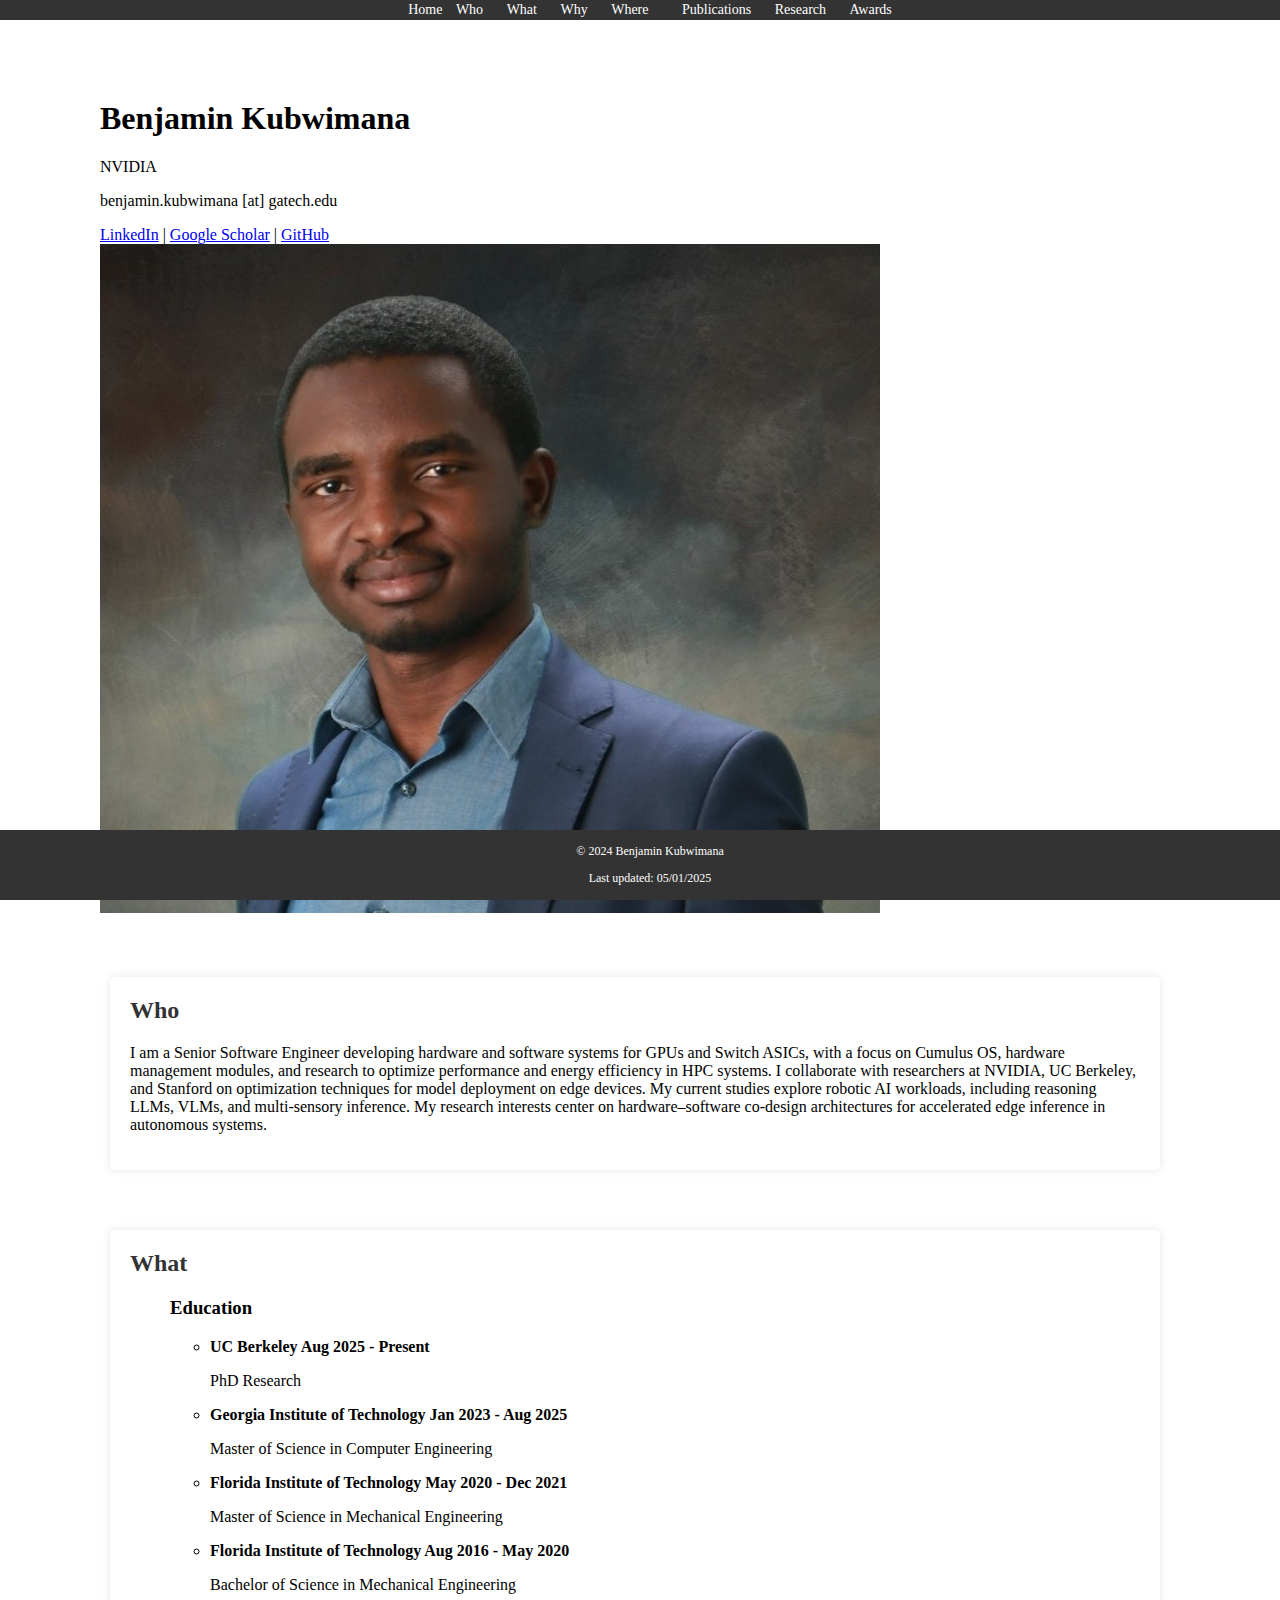
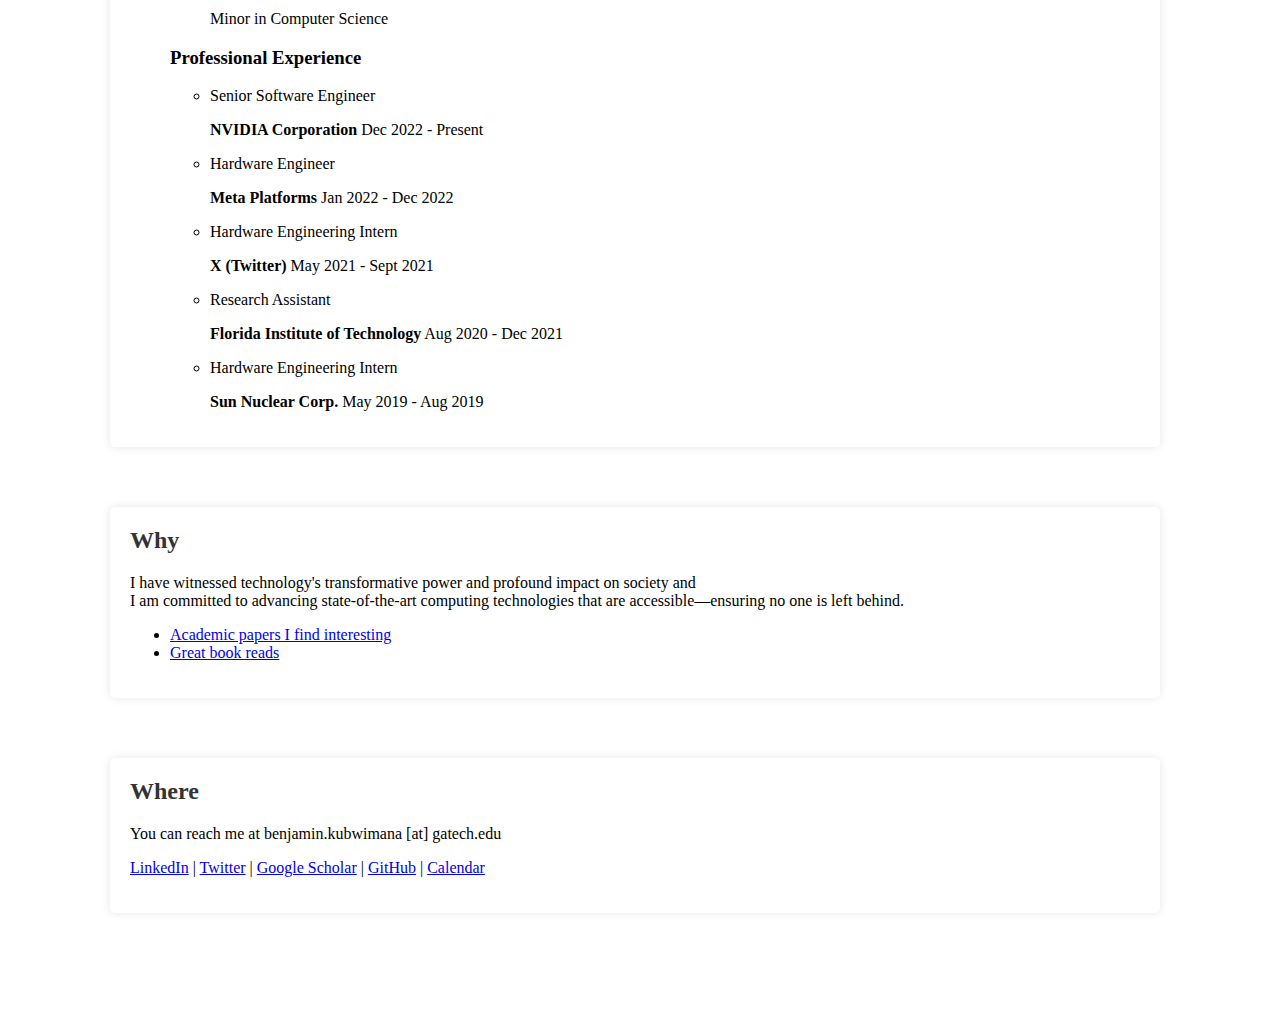
<file: index.html>
<!DOCTYPE html>
<html lang="en">

<head>
    <meta charset="UTF-8">
    <meta name="viewport" content="width=device-width, initial-scale=1.0">
    <meta name="description" content="Personal webpage of Benjamin Kubwimana">
    <title>BEN</title>
    <link rel="apple-touch-icon" sizes="180x180" href="media/apple-touch-icon.png">
    <link rel="icon" type="image/png" sizes="32x32" href="media/favicon-32x32.png">
    <link rel="icon" type="image/png" sizes="16x16" href="media/favicon-16x16.png">
    <link rel="manifest" href="media/site.webmanifest">
    <link rel="stylesheet" href="css/styles.css">
</head>

<body>
    <header>
        <nav>
            <ul>
                <li>
                    <a href="#Home">Home</a>
                    <ul>
                        <li><a href="#Who">Who</a></li>
                        <li><a href="#What">What</a></li>
                        <li><a href="#Why">Why</a></li>
                        <li><a href="#Where">Where</a></li>
                    </ul>
                </li>
                <li><a href="publications.html">Publications</a></li>
                <li><a href="research.html">Research</a></li>
                <li><a href="awards.html">Awards</a></li>
            </ul>
        </nav>
    </header>

    <!-- profile picture -->
    <div class="profile-container">
        <div class="profile-text">
            <h1>Benjamin Kubwimana</h1>
            <p>NVIDIA</p>
            <p>benjamin.kubwimana [at] gatech.edu</p>
            <!--  CV and google scholar and GitHub links-->
            <a href="https://www.linkedin.com/in/benjamink-1">LinkedIn</a> |
            <a href="https://scholar.google.com/citations?user=TUsNMc8AAAAJ&hl=en">Google Scholar</a> |
            <a href="https://github.com/bkubwimana">GitHub</a>
        </div>
        <img src="media/prof.jpg" alt="Benjamin Kubwimana" class="profile-picture">
    </div>

    <section id="Who">
        <h2>Who</h2>
        <p>
            I am a Senior Software Engineer developing hardware and software systems for GPUs and Switch ASICs, with a
            focus on Cumulus OS, hardware management modules, and research to optimize performance and energy efficiency
            in HPC systems. I collaborate with researchers at NVIDIA, UC Berkeley, and Stanford
            on optimization techniques for model deployment on edge devices. My current studies explore robotic AI
            workloads,
            including reasoning LLMs, VLMs, and multi-sensory inference. My research interests center on
            hardware–software co-design architectures for accelerated edge inference in autonomous systems.
        </p>
    </section>

    <section id="What">
        <h2>What</h2>
        <ul>
            <h3>Education</h3>
            <ul class="education-list">
                <li>
                    <div class="education-item">
                        <strong>
                            UC Berkeley
                            <span class="dates">Aug 2025 - Present</span>
                        </strong>
                        <p>PhD Research</p>
                    </div>
                </li>
                <li>
                    <div class="education-item">
                        <strong>
                            Georgia Institute of Technology
                            <span class="dates">Jan 2023 - Aug 2025</span>
                        </strong>
                        <p>Master of Science in Computer Engineering</p>
                    </div>
                </li>
                <li>
                    <div class="education-item">
                        <strong>
                            Florida Institute of Technology
                            <span class="dates">May 2020 - Dec 2021</span>
                        </strong>
                        <p>Master of Science in Mechanical Engineering</p>
                    </div>
                </li>
                <li>
                    <div class="education-item">
                        <strong>
                            Florida Institute of Technology
                            <span class="dates">Aug 2016 - May 2020</span>
                        </strong>
                        <p>Bachelor of Science in Mechanical Engineering</p>
                        <p>Minor in Computer Science</p>
                    </div>
                </li>
            </ul>

            <h3>Professional Experience</h3>
            <ul class="experience-list">
                <li>
                    <div class="experience-item">
                        <p class="job-title">Senior Software Engineer</p>
                        <div class="company-info">
                            <strong>NVIDIA Corporation</strong>
                            <span class="dates">Dec 2022 - Present</span>
                        </div>
                    </div>
                </li>
                <li>
                    <div class="experience-item">
                        <p class="job-title">Hardware Engineer</p>
                        <div class="company-info">
                            <strong>Meta Platforms</strong>
                            <span class="dates">Jan 2022 - Dec 2022</span>
                        </div>
                    </div>
                </li>
                <li>
                    <div class="experience-item">
                        <p class="job-title">Hardware Engineering Intern</p>
                        <div class="company-info">
                            <strong>X (Twitter)</strong>
                            <span class="dates">May 2021 - Sept 2021</span>
                        </div>
                    </div>
                </li>
                <li>
                    <div class="experience-item">
                        <p class="job-title">Research Assistant</p>
                        <div class="company-info">
                            <strong>Florida Institute of Technology</strong>
                            <span class="dates">Aug 2020 - Dec 2021</span>
                        </div>
                    </div>
                </li>
                <li>
                    <div class="experience-item">
                        <p class="job-title">Hardware Engineering Intern</p>
                        <div class="company-info">
                            <strong>Sun Nuclear Corp.</strong>
                            <span class="dates">May 2019 - Aug 2019</span>
                        </div>
                    </div>
                </li>
            </ul>
        </ul>
    </section>

    <section id="Why">
        <h2>Why</h2>
        <p>I have witnessed technology's transformative power and profound impact on society and <br>
            I am committed to advancing state-of-the-art computing technologies that are accessible—ensuring no one is
            left behind.</p>
        <ul>
            <li><a href="papertable.html"> Academic papers I find interesting</a></li>
            <li><a href="booktable.html"> Great book reads</a></li>
        </ul>
    </section>

    <section id="Where">
        <h2>Where</h2>
        <p>You can reach me at benjamin.kubwimana [at] gatech.edu</p>
        <p>
            <a href="https://www.linkedin.com/in/benjamink-1">LinkedIn</a> |
            <a href="https://x.com/Benyam1nK">Twitter</a> |
            <a href="https://scholar.google.com/citations?user=TUsNMc8AAAAJ&hl=en">Google Scholar</a> |
            <a href="https://github.com/bkubwimana">GitHub</a> |
            <a href="https://calendar.app.google/QBmSLeYKjYUbjBjs5">Calendar</a>
        </p>
    </section>

    <footer>
        <p>&copy; 2024 Benjamin Kubwimana</p>
        <p>Last updated: 05/01/2025</p>
    </footer>

</body>

</html>
</file>
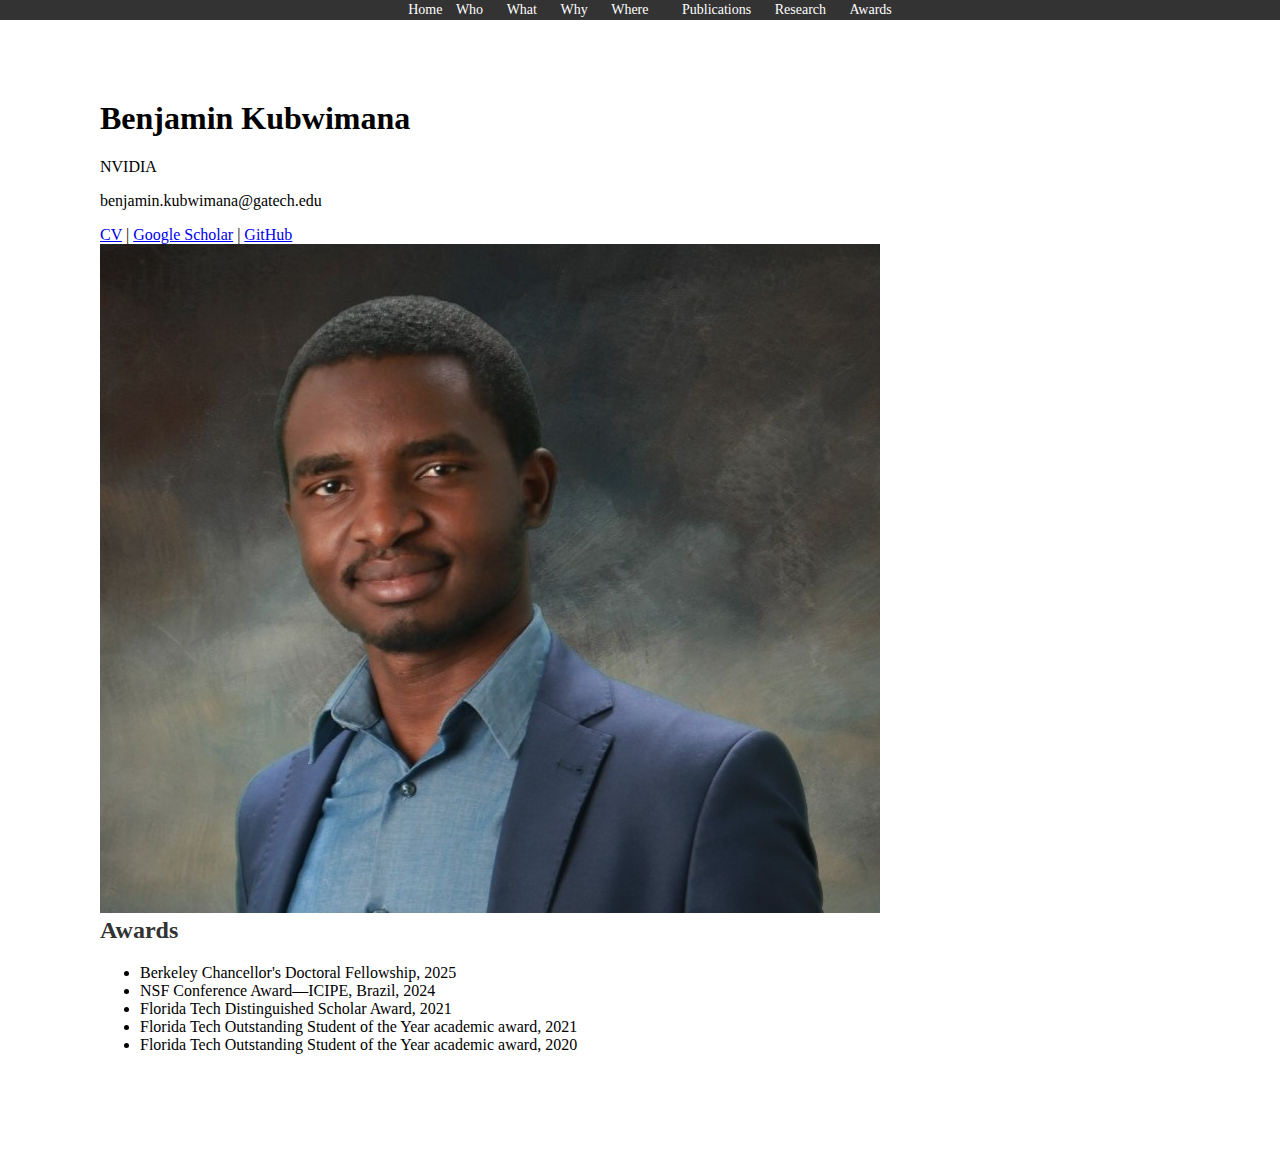
<file: awards.html>
<!DOCTYPE html>
<html lang="en">

<head>
    <meta charset="UTF-8">
    <meta name="viewport" content="width=device-width, initial-scale=1.0">
    <meta name="description" content="Personal webpage of Benjamin Kubwimana">
    <title>BEN</title>
    <link rel="stylesheet" href="css/styles.css">
</head>

<body>
    <header>
        <nav>
            <ul>
                <li>
                    <a href="index.html#Home">Home</a>
                    <ul>
                        <li><a href="index.html#Who">Who</a></li>
                        <li><a href="index.html#What">What</a></li>
                        <li><a href="index.html#Why">Why</a></li>
                        <li><a href="index.html#Where">Where</a></li>
                    </ul>
                </li>
                <li><a href="publications.html">Publications</a></li>
                <li><a href="research.html">Research</a></li>
                <li><a href="awards.html">Awards</a></li>
            </ul>
        </nav>
    </header>

    <!--profile picture -->
    <div class="profile-container">
        <div class="profile-text">
            <h1>Benjamin Kubwimana</h1>
            <p>NVIDIA</p>
            <p>benjamin&#46kubwimana&#64gatech&#46edu</p>
            <!-- CV and google scholar and GitHub links-->
            <a href="media/CV_Benjamin_Kubwimana.pdf" download>CV</a> |
            <a href="https://scholar.google.com/citations?user=TUsNMc8AAAAJ&hl=en">Google Scholar</a> |
            <a href="https://github.com/bkubwimana">GitHub</a>
        </div>
        <img src="media/prof.jpg" alt="Benjamin Kubwimana" class="profile-picture">
    </div>
    <h2>Awards</h2>
    <ul>
        <li>Berkeley Chancellor's Doctoral Fellowship, 2025</li>
        <li>NSF Conference Award—ICIPE, Brazil, 2024 </li>
        <li>Florida Tech Distinguished Scholar Award, 2021</li>
        <li>Florida Tech Outstanding Student of the Year academic award, 2021</li>
        <li>Florida Tech Outstanding Student of the Year academic award, 2020</li>
</body>

</html>
</file>
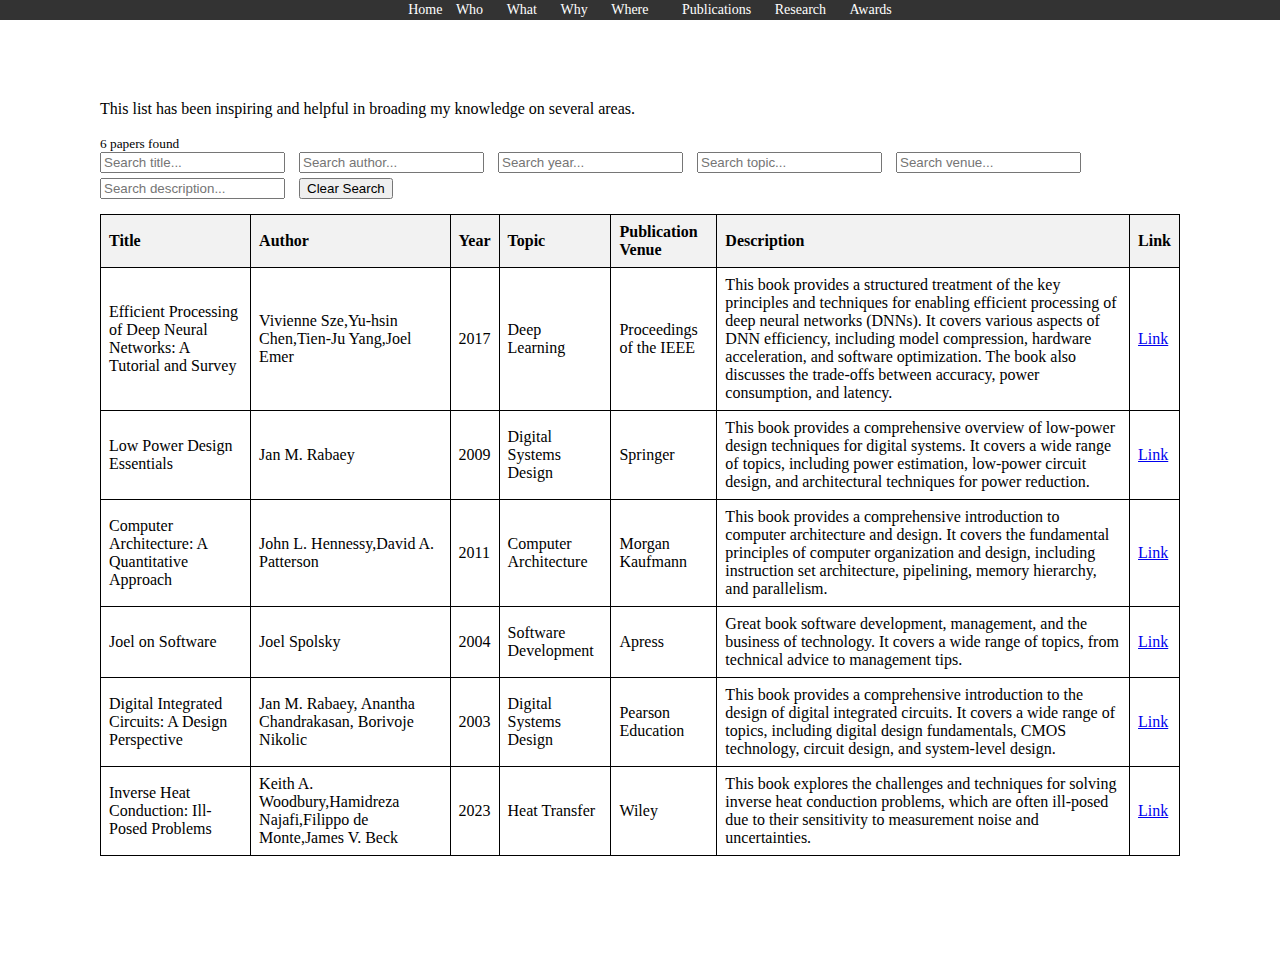
<file: booktable.html>
<!DOCTYPE html>
<html lang="en">

<head>
    <meta charset="UTF-8">
    <meta name="viewport" content="width=device-width, initial-scale=1.0">
    <meta name="description" content="Personal webpage of Benjamin Kubwimana">
    <title>BEN</title>
    <link rel="stylesheet" href="css/styles.css">
</head>

<body>
    <header>
        <nav>
            <ul>
                <li>
                    <a href="index.html#Home">Home</a>
                    <ul>
                        <li><a href="index.html#Who">Who</a></li>
                        <li><a href="index.html#What">What</a></li>
                        <li><a href="index.html#Why">Why</a></li>
                        <li><a href="index.html#Where">Where</a></li>
                    </ul>
                </li>
                <li><a href="publications.html">Publications</a></li>
                <li><a href="research.html">Research</a></li>
                <li><a href="awards.html">Awards</a></li>
            </ul>
        </nav>
    </header>
    <p>
        This list has been inspiring and helpful in broading my knowledge on several areas.
    </p>
    <p id="paperCount">
    </p>
    <small id="searchCount">
        Your search returned 0 papers.
    </small>

    <div class="search-inputs">
        <input type="text" id="titleSearch" placeholder="Search title...">
        <input type="text" id="authorSearch" placeholder="Search author...">
        <input type="text" id="yearSearch" placeholder="Search year...">
        <input type="text" id="topicSearch" placeholder="Search topic...">
        <input type="text" id="venueSearch" placeholder="Search venue...">
        <input type="text" id="descriptionSearch" placeholder="Search description...">
        <button id="clearSearch">Clear Search</button>
    </div>

    <table id="paperTable">
        <thead>
            <tr>
                <th data-sort="title">Title</th>
                <th data-sort="author">Author</th>
                <th data-sort="year">Year</th>
                <th data-sort="topic">Topic</th>
                <th data-sort="venue">Publication Venue</th>
                <th data-sort="description">Description</th>
                <th>Link</th>
            </tr>
        </thead>
        <tbody>
            <!-- Table body will be populated by JavaScript -->
        </tbody>
    </table>

    <script>
        const table = document.getElementById('paperTable');
        const tbody = table.querySelector('tbody');
        const clearButton = document.getElementById('clearSearch');
        const searchInputs = {
            title: document.getElementById('titleSearch'),
            author: document.getElementById('authorSearch'),
            year: document.getElementById('yearSearch'),
            topic: document.getElementById('topicSearch'),
            venue: document.getElementById('venueSearch'),
            description: document.getElementById('descriptionSearch')
        };
        const paperCountElement = document.getElementById('paperCount');
        const searchCountElement = document.getElementById('searchCount');
        let sortOrder = {};

        // Load papers from JSON file
        fetch('papers/book.json')
            .then(response => response.json())
            .then(papers => {
                populateTable(papers);
                // set search count as paper count initially
                updateSearchCount(papers.length);
                setupEventListeners();
            })
            .catch(error => console.error('Error loading papers:', error));

        function populateTable(papers) {
            papers.forEach(paper => {
                const row = document.createElement('tr');
                for (let key in searchInputs) {
                    const cell = document.createElement('td');
                    cell.textContent = paper[key];
                    cell.setAttribute('data-label', key.charAt(0).toUpperCase() + key.slice(1));
                    row.appendChild(cell);
                }
                // Add the link cell
                const linkCell = document.createElement('td');
                if (paper.link) {
                    const link = document.createElement('a');
                    link.href = paper.link;
                    link.textContent = 'Link';
                    link.target = '_blank'; // Opens in a new tab
                    linkCell.appendChild(link);
                } else {
                    linkCell.textContent = 'N/A';
                }
                row.appendChild(linkCell);
                tbody.appendChild(row);
            });
        }
        function updateSearchCount(count) {
            searchCountElement.textContent = `${count} papers found`;
        }

        function setupEventListeners() {
            for (let key in searchInputs) {
                searchInputs[key].addEventListener('keyup', searchTable);
            }

            clearButton.addEventListener('click', function () {
                for (let key in searchInputs) {
                    searchInputs[key].value = '';
                }
                searchTable();
            });

            table.querySelector('thead').addEventListener('click', function (e) {
                const th = e.target.closest('th');
                if (!th) return;
                const column = th.dataset.sort;
                const dataType = column === 'year' ? 'number' : 'string';
                sortOrder[column] = sortOrder[column] === 'asc' ? 'desc' : 'asc';
                sortTable(column, dataType, sortOrder[column]);
            });
        }

        function searchTable() {
            const rows = tbody.getElementsByTagName('tr');
            let numRowsMatch = 0;
            for (let i = 0; i < rows.length; i++) {
                const row = rows[i];
                const cells = row.getElementsByTagName('td');
                let foundMatch = true;

                for (let key in searchInputs) {
                    const cellText = cells[Object.keys(searchInputs).indexOf(key)].textContent.toLowerCase();
                    const searchTerm = searchInputs[key].value.toLowerCase();
                    if (searchTerm && !cellText.includes(searchTerm)) {
                        foundMatch = false;
                        break;
                    }
                }

                if (foundMatch) {
                    row.style.display = '';
                    numRowsMatch++;
                } else {
                    row.style.display = 'none';
                }
            }
            updateSearchCount(numRowsMatch);
        }

        function sortTable(column, dataType, order) {
            const rows = Array.from(tbody.querySelectorAll('tr'));
            const columnIndex = Array.from(table.querySelector('thead tr').children).findIndex(th => th.dataset.sort === column);

            rows.sort((a, b) => {
                let aValue = a.children[columnIndex].textContent;
                let bValue = b.children[columnIndex].textContent;

                if (dataType === 'number') {
                    return order === 'asc' ? Number(aValue) - Number(bValue) : Number(bValue) - Number(aValue);
                } else {
                    return order === 'asc' ? aValue.localeCompare(bValue) : bValue.localeCompare(aValue);
                }
            });

            tbody.append(...rows);
        }
    </script>
</body>

</html>
</file>
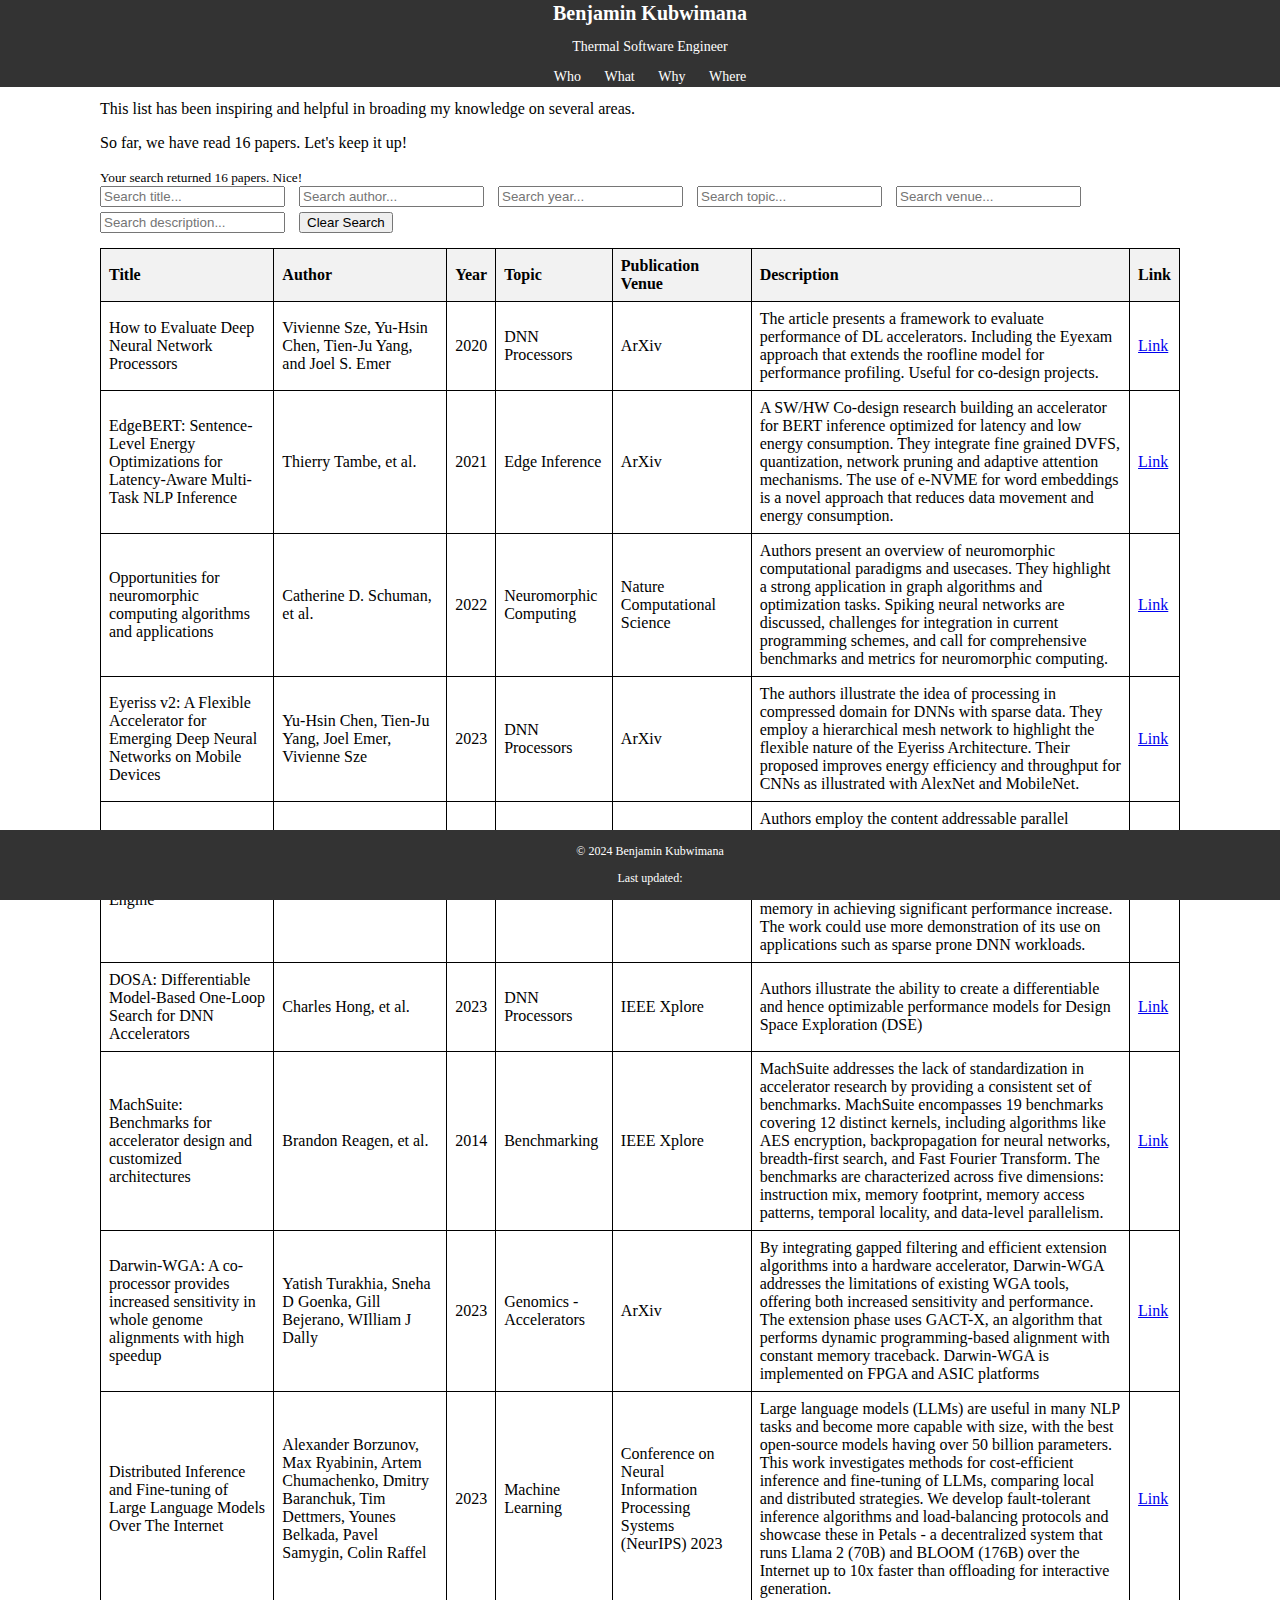
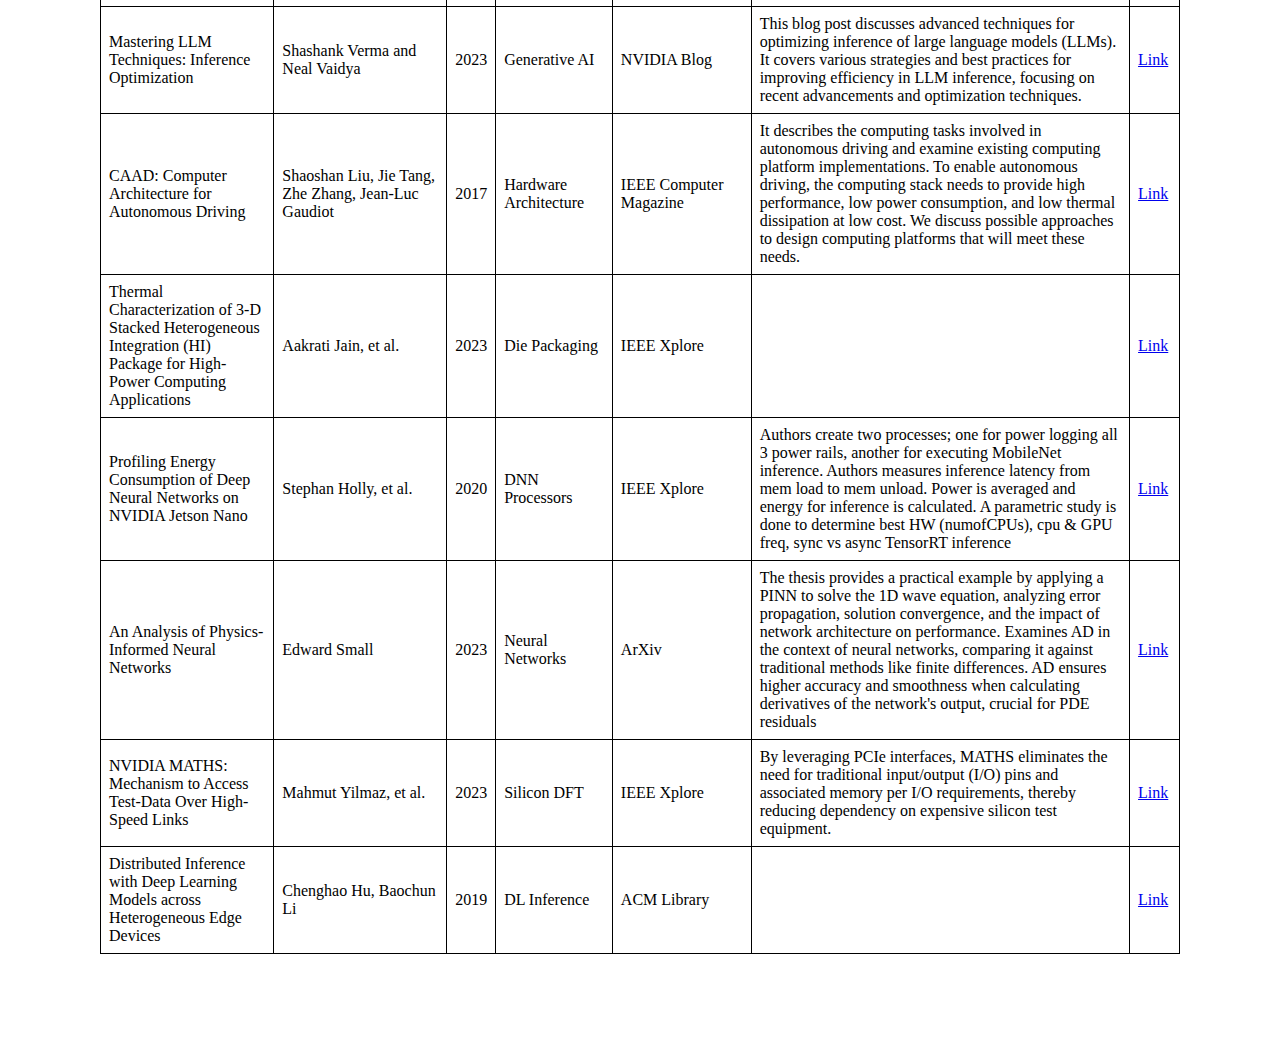
<file: papertable.html>
<!DOCTYPE html>
<html lang="en">
<head>
    <meta charset="UTF-8">
    <meta name="viewport" content="width=device-width, initial-scale=1.0">
    <title>Papers</title>
    <link rel="stylesheet" href="css/styles.css">
</head>
<body>
    <header>
        <h1>Benjamin Kubwimana</h1>
        <p>Thermal Software Engineer</p>
        <nav>
            <ul>
                <li><a href="#about">Who</a></li>
                <li><a href="#what">What</a></li>
                <li><a href="#why">Why</a></li>
                <li><a href="#contact">Where</a></li>
            </ul>
        </nav>
    </header>
    <p>
        This list has been inspiring and helpful in broading my knowledge on several areas.
    </p>
    <p id="paperCount">
    </p> 
    <small id="searchCount">
        Your search returned 0 papers.
    </small>
    
    <div class="search-inputs">
        <input type="text" id="titleSearch" placeholder="Search title...">
        <input type="text" id="authorSearch" placeholder="Search author...">
        <input type="text" id="yearSearch" placeholder="Search year...">
        <input type="text" id="topicSearch" placeholder="Search topic...">
        <input type="text" id="venueSearch" placeholder="Search venue...">
        <input type="text" id="descriptionSearch" placeholder="Search description...">
        <button id="clearSearch">Clear Search</button>
    </div>
    
    <table id="paperTable">
        <thead>
            <tr>
                <th data-sort="title">Title</th>
                <th data-sort="author">Author</th>
                <th data-sort="year">Year</th>
                <th data-sort="topic">Topic</th>
                <th data-sort="venue">Publication Venue</th>
                <th data-sort="description">Description</th>
                <th>Link</th>
            </tr>
        </thead>
        <tbody>
            <!-- Table body will be populated by JavaScript -->
        </tbody>
    </table>

    <footer>
        <p>&copy; 2024 Benjamin Kubwimana</p>
        <p>Last updated: <span id="lastUpdated"></span></p>
    </footer>

    <script>
        const table = document.getElementById('paperTable');
        const tbody = table.querySelector('tbody');
        const clearButton = document.getElementById('clearSearch');
        const searchInputs = {
            title: document.getElementById('titleSearch'),
            author: document.getElementById('authorSearch'),
            year: document.getElementById('yearSearch'),
            topic: document.getElementById('topicSearch'),
            venue: document.getElementById('venueSearch'),
            description: document.getElementById('descriptionSearch')
        };
        const paperCountElement = document.getElementById('paperCount');
        const searchCountElement = document.getElementById('searchCount');
        let sortOrder = {};

        // Load papers from JSON file
        fetch('papers/table.json')
            .then(response => response.json())
            .then(papers => {
                populateTable(papers);
                updatePaperCount(papers.length);
                // set search count as paper count initially
                updateSearchCount(papers.length);
                setupEventListeners();
            })
            .catch(error => console.error('Error loading papers:', error));

        function populateTable(papers) {
            papers.forEach(paper => {
                const row = document.createElement('tr');
                for (let key in searchInputs) {
                    const cell = document.createElement('td');
                    cell.textContent = paper[key];
                    cell.setAttribute('data-label', key.charAt(0).toUpperCase() + key.slice(1));
                    row.appendChild(cell);
                }
                // Add the link cell
                const linkCell = document.createElement('td');
                if (paper.link) {
                    const link = document.createElement('a');
                    link.href = paper.link;
                    link.textContent = 'Link';
                    link.target = '_blank'; // Opens in a new tab
                    linkCell.appendChild(link);
                } else {
                    linkCell.textContent = 'N/A';
                }
                row.appendChild(linkCell);
                tbody.appendChild(row);
            });
        }

        function updatePaperCount(count) {
            paperCountElement.textContent = `So far, we have read ${count} papers. Let's keep it up!`;
        }
        function updateSearchCount(count) {
            searchCountElement.textContent = `Your search returned ${count} papers. Nice!`;
        }

        function setupEventListeners() {
            for (let key in searchInputs) {
                searchInputs[key].addEventListener('keyup', searchTable);
            }

            clearButton.addEventListener('click', function() {
                for (let key in searchInputs) {
                    searchInputs[key].value = '';
                }
                searchTable();
            });

            table.querySelector('thead').addEventListener('click', function(e) {
                const th = e.target.closest('th');
                if (!th) return;
                const column = th.dataset.sort;
                const dataType = column === 'year' ? 'number' : 'string';
                sortOrder[column] = sortOrder[column] === 'asc' ? 'desc' : 'asc';
                sortTable(column, dataType, sortOrder[column]);
            });
        }

        function searchTable() {
            const rows = tbody.getElementsByTagName('tr');
            let numRowsMatch = 0;
            for (let i = 0; i < rows.length; i++) {
                const row = rows[i];
                const cells = row.getElementsByTagName('td');
                let foundMatch = true;

                for (let key in searchInputs) {
                    const cellText = cells[Object.keys(searchInputs).indexOf(key)].textContent.toLowerCase();
                    const searchTerm = searchInputs[key].value.toLowerCase();
                    if (searchTerm && !cellText.includes(searchTerm)) {
                        foundMatch = false;
                        break;
                    }
                }

                if (foundMatch) {
                    row.style.display = '';
                    numRowsMatch++;
                } else {
                    row.style.display = 'none';
                }
            }
            updateSearchCount(numRowsMatch);
        }

        function sortTable(column, dataType, order) {
            const rows = Array.from(tbody.querySelectorAll('tr'));
            const columnIndex = Array.from(table.querySelector('thead tr').children).findIndex(th => th.dataset.sort === column);

            rows.sort((a, b) => {
                let aValue = a.children[columnIndex].textContent;
                let bValue = b.children[columnIndex].textContent;

                if (dataType === 'number') {
                    return order === 'asc' ? Number(aValue) - Number(bValue) : Number(bValue) - Number(aValue);
                } else {
                    return order === 'asc' ? aValue.localeCompare(bValue) : bValue.localeCompare(aValue);
                }
            });

            tbody.append(...rows);
        }
    </script>
</body>
</html>
</file>
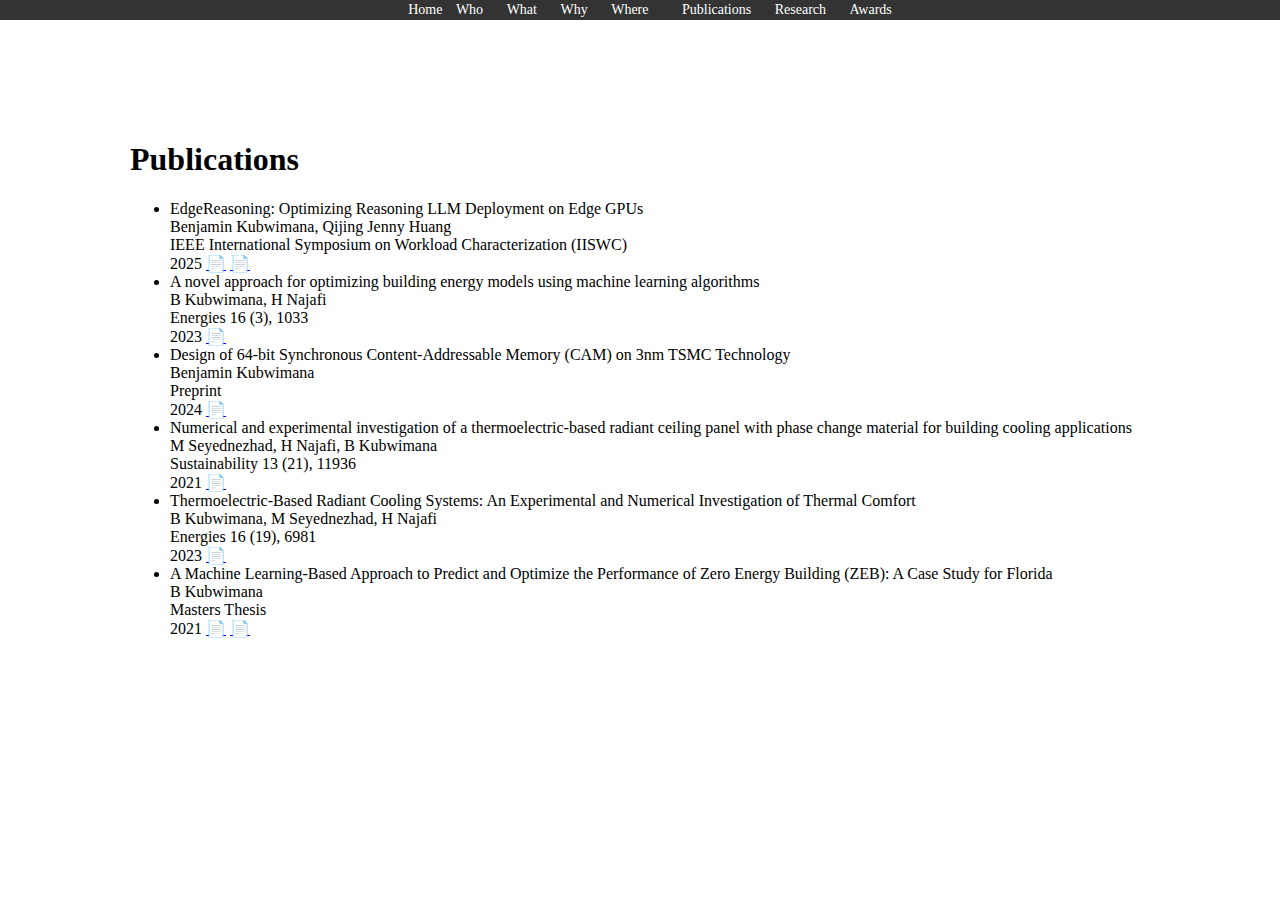
<file: publications.html>
<!DOCTYPE html>
<html lang="en">

<head>
    <meta charset="UTF-8">
    <meta name="viewport" content="width=device-width, initial-scale=1.0">
    <meta name="description" content="Personal webpage of Benjamin Kubwimana">
    <title>BEN</title>
    <link rel="stylesheet" href="css/styles.css">
    <link rel="stylesheet" href="css/research_styles.css">
</head>

<body>
    <header>
        <nav>
            <ul>
                <li>
                    <a href="index.html#Home">Home</a>
                    <ul>
                        <li><a href="index.html#Who">Who</a></li>
                        <li><a href="index.html#What">What</a></li>
                        <li><a href="index.html#Why">Why</a></li>
                        <li><a href="index.html#Where">Where</a></li>
                    </ul>
                </li>
                <li><a href="publications.html">Publications</a></li>
                <li><a href="research.html">Research</a></li>
                <li><a href="awards.html">Awards</a></li>
            </ul>
        </nav>
    </header>
    <main>
        <section id="publications">
            <h1>Publications</h1>
            <ul class="publications-list" id="publications-list">
                <!-- Publications -->
            </ul>
        </section>
    </main>
    <script>
        // Fetch and display 
        fetch('papers/pubs.json')
            .then(response => response.json())
            .then(data => {
                const publicationsList = document.getElementById('publications-list');
                data.forEach(publication => {
                    const listItem = document.createElement('li');
                    listItem.innerHTML = `
                    <span class="publication-title">${publication.title}</span>
                    <div class="publication-details">
                        ${publication.authors}<br>
                        ${publication.journal}<br>
                        ${publication.year}
                        <span class="pdf-icons">
                            <a href="${publication.pdf}" target="_blank">&#128196;</a> <!-- Unicode character for paper icon -->
                            ${publication.slides !== 'none' ? `<a href="${publication.slides}" target="_blank">&#128196;</a>` : ''} <!-- Unicode character for slides icon -->
                        </span>
                    </div>
                `;
                    publicationsList.appendChild(listItem);
                });
            })
            .catch(error => console.error('Error fetching publications:', error));
    </script>
</body>

</html>
</file>
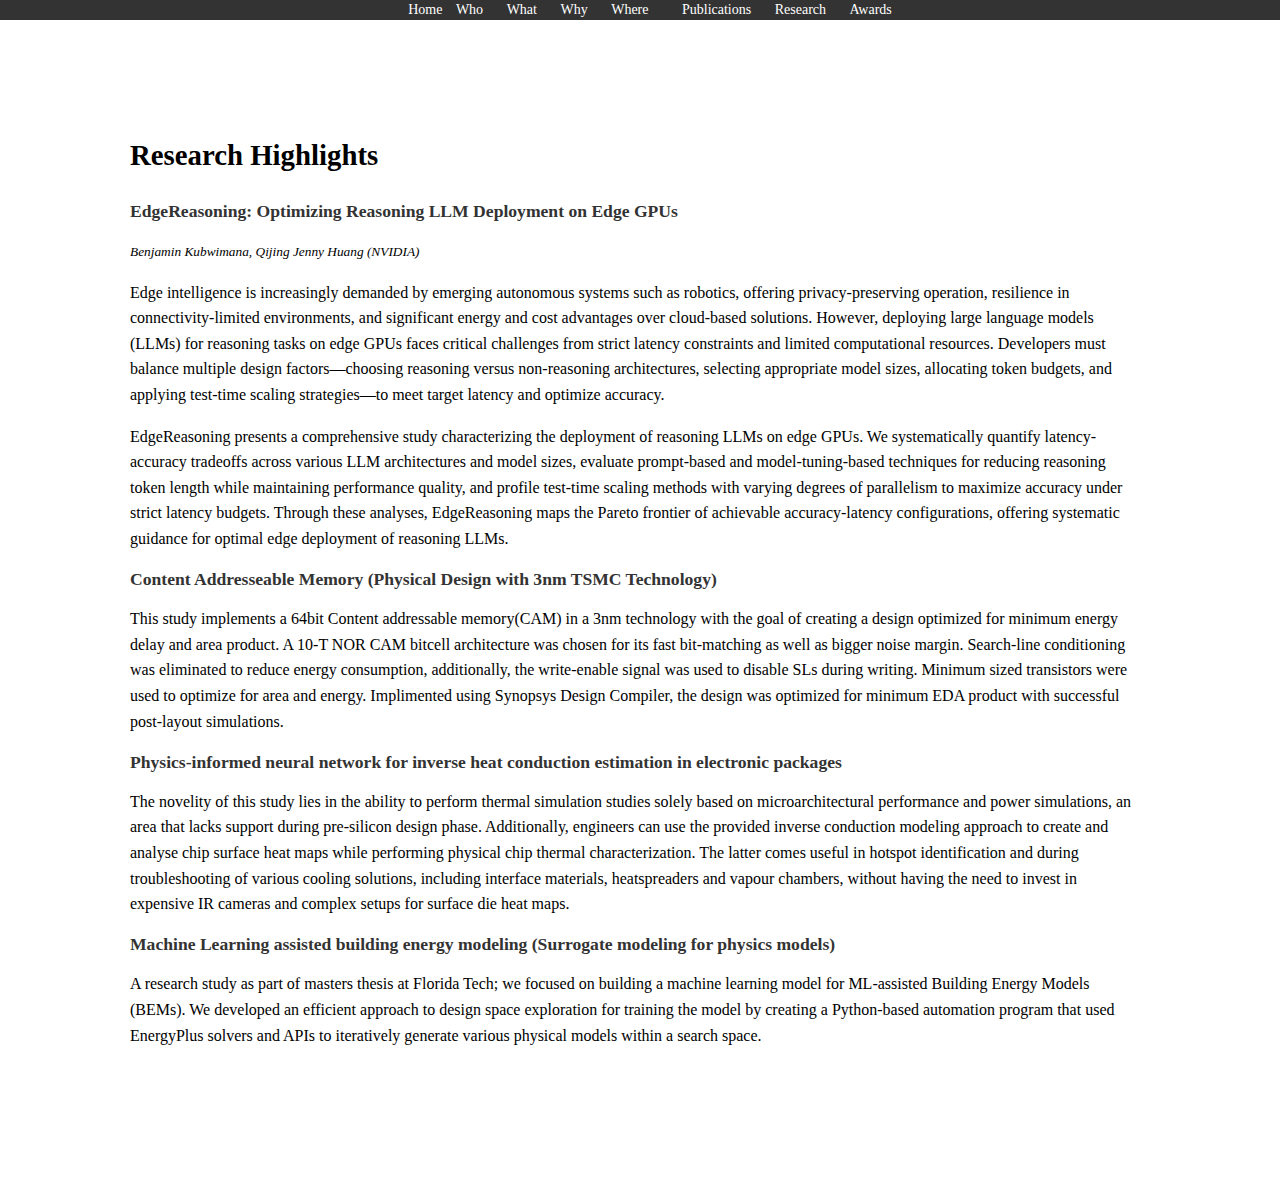
<file: research.html>
<!DOCTYPE html>
<html lang="en">

<head>
    <meta charset="UTF-8">
    <meta name="viewport" content="width=device-width, initial-scale=1.0">
    <meta name="description" content="Personal webpage of Benjamin Kubwimana">
    <title>BEN</title>
    <link rel="stylesheet" href="css/styles.css">
    <link rel="stylesheet" href="css/research_styles.css">
</head>

<body>
    <header>
        <nav>
            <ul>
                <li>
                    <a href="index.html#Home">Home</a>
                    <ul>
                        <li><a href="index.html#Who">Who</a></li>
                        <li><a href="index.html#What">What</a></li>
                        <li><a href="index.html#Why">Why</a></li>
                        <li><a href="index.html#Where">Where</a></li>
                    </ul>
                </li>
                <li><a href="publications.html">Publications</a></li>
                <li><a href="research.html">Research</a></li>
                <li><a href="awards.html">Awards</a></li>
            </ul>
        </nav>
    </header>
    <main>
        <section id="research">
            <h1>Research Highlights</h1>

            <article>
                <h2>EdgeReasoning: Optimizing Reasoning LLM Deployment on Edge GPUs</h2>
                <p>
                    <small><em>Benjamin Kubwimana, Qijing Jenny Huang (NVIDIA)</em></small>
                </p>
                <p>
                    Edge intelligence is increasingly demanded by emerging autonomous systems such as robotics, offering
                    privacy-preserving operation,
                    resilience in connectivity-limited environments, and significant energy and cost advantages over
                    cloud-based solutions. However,
                    deploying large language models (LLMs) for reasoning tasks on edge GPUs faces critical challenges
                    from strict latency constraints
                    and limited computational resources. Developers must balance multiple design factors—choosing
                    reasoning versus non-reasoning architectures,
                    selecting appropriate model sizes, allocating token budgets, and applying test-time scaling
                    strategies—to meet target latency and optimize accuracy.
                </p>
                <p>
                    EdgeReasoning presents a comprehensive study characterizing the deployment of reasoning LLMs on edge
                    GPUs. We systematically quantify
                    latency-accuracy tradeoffs across various LLM architectures and model sizes, evaluate prompt-based
                    and model-tuning-based techniques for
                    reducing reasoning token length while maintaining performance quality, and profile test-time scaling
                    methods with varying degrees of parallelism
                    to maximize accuracy under strict latency budgets. Through these analyses, EdgeReasoning maps the
                    Pareto frontier of achievable accuracy-latency
                    configurations, offering systematic guidance for optimal edge deployment of reasoning LLMs.
                </p>
            </article>

            <article>
                <h2>Content Addresseable Memory (Physical Design with 3nm TSMC Technology)</h2>
                <p>
                    This study implements a 64bit Content addressable memory(CAM) in a 3nm technology with the goal of
                    creating a design
                    optimized for minimum energy delay and area product. A 10-T NOR CAM bitcell architecture was chosen
                    for
                    its fast bit-matching as well as bigger noise margin. Search-line conditioning was eliminated to
                    reduce energy consumption,
                    additionally, the write-enable signal was used to disable SLs during writing. Minimum sized
                    transistors were used to optimize for area
                    and energy. Implimented using Synopsys Design Compiler, the design was optimized for minimum EDA
                    product with successful post-layout simulations.
                </p>
            </article>

            <article>
                <h2>Physics-informed neural network for inverse heat conduction estimation in electronic packages</h2>
                <p>
                    The novelity of this study lies in the ability to perform thermal simulation studies solely based on
                    microarchitectural performance and power simulations, an area that lacks support during pre-silicon
                    design
                    phase. Additionally, engineers can use the provided inverse conduction modeling approach to create
                    and
                    analyse chip surface heat maps while performing physical chip thermal characterization. The latter
                    comes useful in hotspot identification and during
                    troubleshooting of various cooling solutions, including interface materials, heatspreaders and
                    vapour
                    chambers, without having the need to invest in expensive IR cameras and complex setups for surface
                    die heat maps.
                </p>
            </article>

            <article>
                <h2>Machine Learning assisted building energy modeling (Surrogate modeling for physics models)</h2>
                <p>
                    A research study as part of masters thesis at Florida Tech; we focused on building a machine
                    learning model for ML-assisted Building Energy Models (BEMs).
                    We developed an efficient approach to design space exploration for training the model by creating a
                    Python-based automation program
                    that used EnergyPlus solvers and APIs to iteratively generate various physical models within a
                    search space.
                </p>
            </article>
        </section>
    </main>
</body>

</html>
</file>
<file: css/styles.css>
body {
    margin: 100px;
    padding: 0px;
}
/* Header styling */
header {
    background-color: #333;
    color: #fff;
    padding: 2px 10px; /* Reduced padding with left and right */
    text-align: center;
    font-size: 14px; /* Reduced font size further */
    position: fixed; /* Make the header fixed */
    top: 0;
    left: 0;
    right: 0;
    width: 100%; /* Ensure header spans the full width */
    z-index: 1000; /* Ensure it stays above other content */
}

/* Header title styling */
header h1 {
    margin: 0; /* Remove default margin */
    font-size: 20px; /* Adjust header font size */
}

/* Navigation menu styling */
nav ul {
    list-style: none;
    padding: 0;
    margin: 0;
    display: inline-block; /* Adjust to fit the inline elements */
}

nav ul li {
    display: inline;
    margin: 0 10px;
}

nav ul li a {
    color: #fff;
    text-decoration: none;
}

section {
    margin: 60px 20px 0px 10px; /* Added top margin to account for the fixed header */
    padding: 20px;
    background-color: #fff;
    border-radius: 5px;
    box-shadow: 0 0 10px rgba(0, 0, 0, 0.1);
}


/* Subheadings styling */
h2 {
    margin-top: 0; /* Remove top margin */
    color: #333;
}

/* Footer styling */
footer {
    text-align: center;
    padding: 2px 10px; /* Further reduced padding with left and right */
    background-color: #333;
    color: #fff;
    font-size: 12px; /* Reduced font size further */
    position: fixed; /* Ensure footer is at the bottom */
    bottom: 0;
    left: 0;
    right: 0;
    width: 100%; /* Ensure footer spans the full width */
}

/* Table styling */
table {
    border-collapse: collapse;
    width: 100%;
}

th, td {
    border: 1px solid black;
    padding: 8px;
    text-align: left;
}

th {
    background-color: #f2f2f2;
    cursor: pointer;
}

/* Search inputs styling */
.search-inputs {
    margin-bottom: 10px;
}

.search-inputs input {
    margin-right: 10px;
    margin-bottom: 5px;
}

/* Responsive design for smaller screens */
@media (max-width: 768px) {
    table, th, td {
        display: block;
        width: 100%;
    }
    th, td {
        box-sizing: border-box;
        text-align: right;
        padding-left: 50%;
    }
    th {
        text-align: left;
    }
    td {
        position: relative;
        padding-left: 50%;
    }
    td::before {
        content: attr(data-label);
        position: absolute;
        left: 0;
        width: 45%;
        padding-left: 10px;
        font-weight: bold;
        text-align: left;
    }
}
</file>
<file: css/research_styles.css>
#research h1 {
    font-size: 1.8em;
    font-weight: bold;
    margin-bottom: 1em;
}


#research article h2 {
    font-size: 1.1em;
    font-weight: bold;
    margin-top: 1em;
    margin-bottom: 0.5em;
}


#research article p {
    font-size: normal;
    font-weight: normal;
    margin-bottom: 1em;
    line-height: 1.6;
}

section {
    margin: 60px 20px 0px 10px;
    
    padding: 20px;
    
    background-color: transparent;
    
    border-radius: 0;
    
    box-shadow: none;
    
}
</file>
